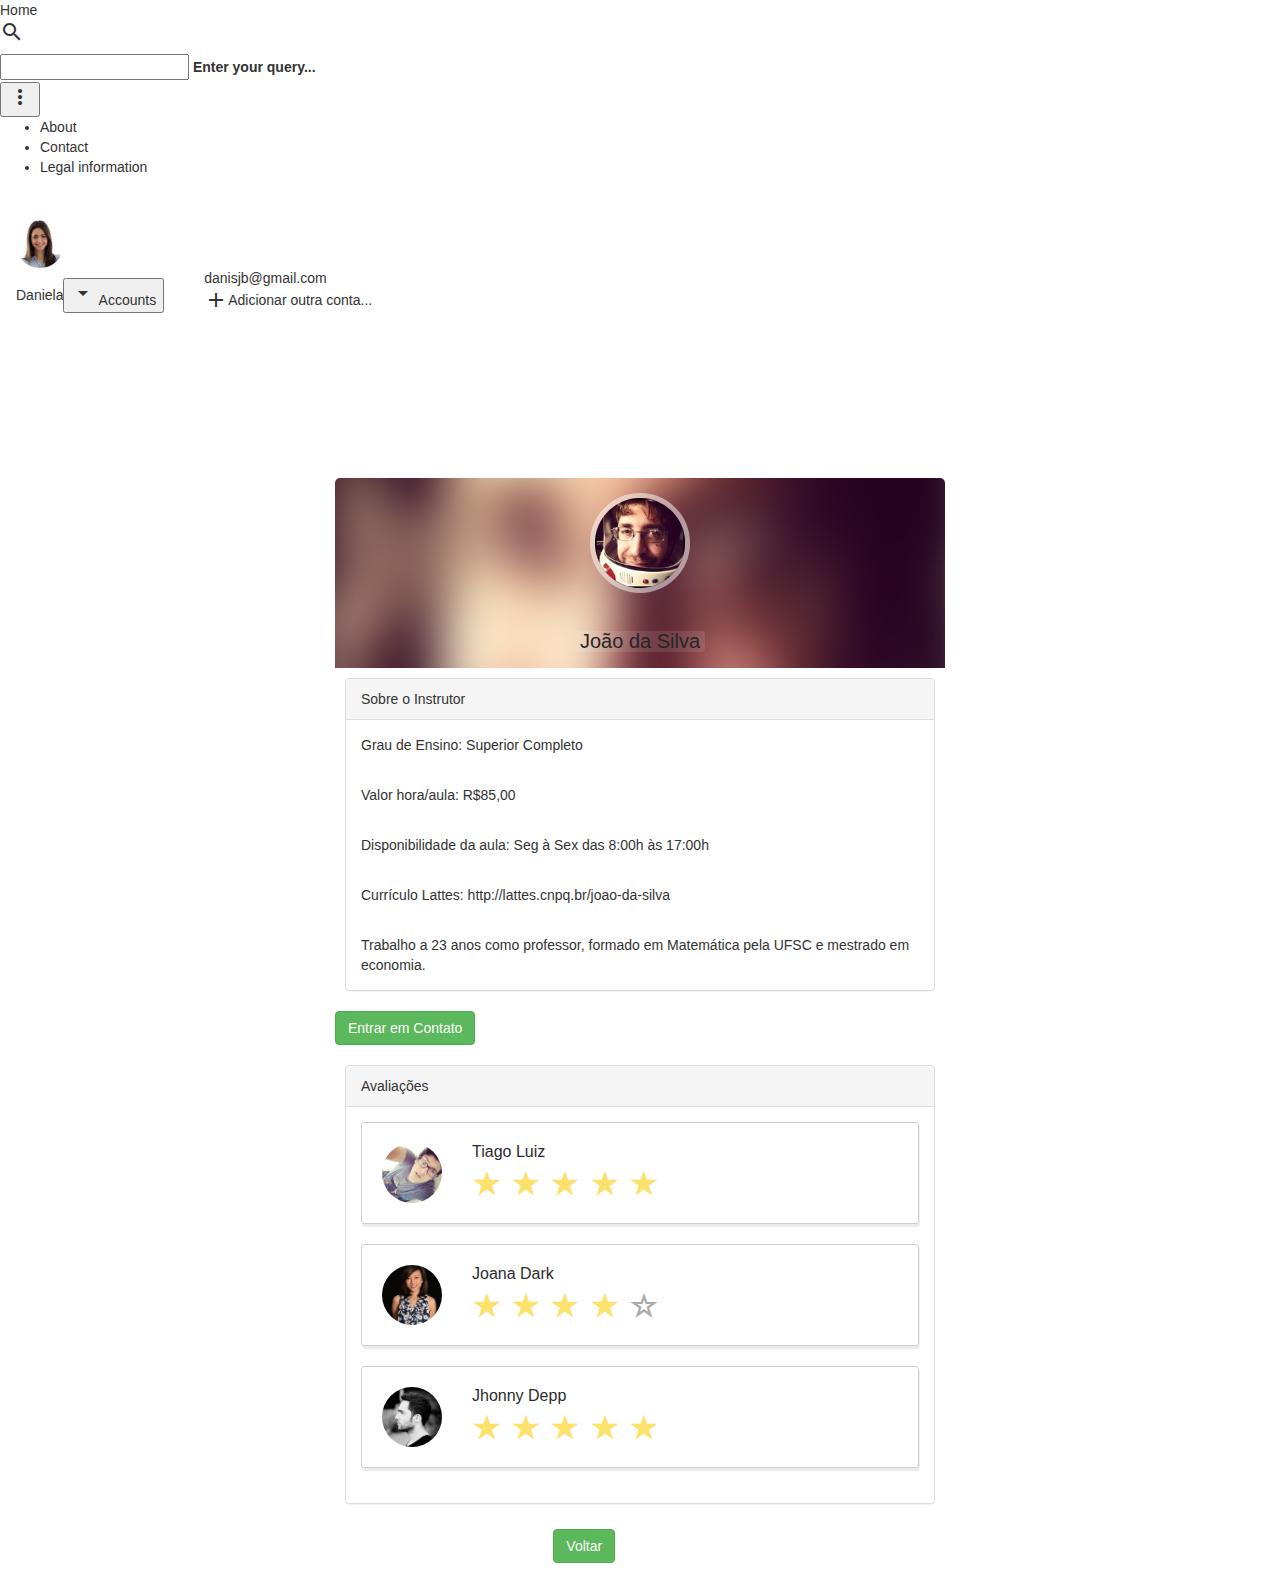
<file: tela-pessoa.html>
<!doctype html>
<html lang="en">
  <head>
    <meta charset="utf-8">
    <meta http-equiv="X-UA-Compatible" content="IE=edge">
    <meta name="description" content="A front-end template that helps you build fast, modern mobile web apps.">
    <meta name="viewport" content="width=device-width, initial-scale=1.0, minimum-scale=1.0">
    <title>Informações do Usuário</title>

    <meta name="mobile-web-app-capable" content="yes">
    <link rel="icon" sizes="192x192" href="images/android-desktop.png">
    <meta name="apple-mobile-web-app-capable" content="yes">
    <meta name="apple-mobile-web-app-status-bar-style" content="black">
    <meta name="apple-mobile-web-app-title" content="Material Design Lite">
    <link rel="apple-touch-icon-precomposed" href="images/ios-desktop.png">
    <meta name="msapplication-TileImage" content="images/touch/ms-touch-icon-144x144-precomposed.png">
    <meta name="msapplication-TileColor" content="#3372DF">

    <link rel="shortcut icon" href="images/favicon.png">

    <link rel="stylesheet" href="https://fonts.googleapis.com/css?family=Roboto:regular,bold,italic,thin,light,bolditalic,black,medium&amp;lang=en">
    <link rel="stylesheet" href="https://fonts.googleapis.com/icon?family=Material+Icons">
    <link rel="stylesheet" href="https://code.getmdl.io/1.3.0/material.cyan-light_blue.min.css">
    <link rel="stylesheet" href="styles.css">
    <style>
    #view-source {
      position: fixed;
      display: block;
      right: 0;
      bottom: 0;
      margin-right: 40px;
      margin-bottom: 40px;
      z-index: 900;
    }
    </style>

    <link href="./assets/bootstrap.min.css" rel="stylesheet" id="bootstrap-css">
    <link href="./perfil-cuidador.css" rel="stylesheet">
    <link href="./assets/star-rating.css" media="all" rel="stylesheet" type="text/css" />
    <link href="./assets/fontawesome/css/all.css" rel="stylesheet" id="bootstrap-css">
    <link rel="stylesheet" href="assets/css/article-lists/article-list-vertical.css">
    <script src="./assets/jquery-1.11.1.min.js"></script>
    <script src="./assets/bootstrap.min.js"></script>
    <script src="./assets/star-rating.js" type="text/javascript"></script>
    <script src="./perfil-cuidador.js"></script>

  </head>

  <body>
    <div class="demo-layout mdl-layout mdl-js-layout mdl-layout--fixed-drawer mdl-layout--fixed-header">
      <header class="demo-header mdl-layout__header mdl-color--grey-100 mdl-color-text--grey-600">
        <div class="mdl-layout__header-row">
          <span class="mdl-layout-title">Home</span>
          <div class="mdl-layout-spacer"></div>
          <div class="mdl-textfield mdl-js-textfield mdl-textfield--expandable">
            <label class="mdl-button mdl-js-button mdl-button--icon" for="search">
              <i class="material-icons">search</i>
            </label>
            <div class="mdl-textfield__expandable-holder">
              <input class="mdl-textfield__input" type="text" id="search">
              <label class="mdl-textfield__label" for="search">Enter your query...</label>
            </div>
          </div>
          <button class="mdl-button mdl-js-button mdl-js-ripple-effect mdl-button--icon" id="hdrbtn">
            <i class="material-icons">more_vert</i>
          </button>
          <ul class="mdl-menu mdl-js-menu mdl-js-ripple-effect mdl-menu--bottom-right" for="hdrbtn">
            <li class="mdl-menu__item">About</li>
            <li class="mdl-menu__item">Contact</li>
            <li class="mdl-menu__item">Legal information</li>
          </ul>
        </div>
      </header>
      <div class="demo-drawer mdl-layout__drawer mdl-color--blue-grey-900 mdl-color-text--blue-grey-50">
        <header class="demo-drawer-header">
          <img src="assets/images/avatars/9.jpeg" class="demo-avatar">
          <div class="demo-avatar-dropdown">
            <span>Daniela</span>
            <div class="mdl-layout-spacer"></div>
            <button id="accbtn" class="mdl-button mdl-js-button mdl-js-ripple-effect mdl-button--icon">
              <i class="material-icons" role="presentation">arrow_drop_down</i>
              <span class="visuallyhidden">Accounts</span>
            </button>
            <ul class="mdl-menu mdl-menu--bottom-right mdl-js-menu mdl-js-ripple-effect" for="accbtn">
              <li class="mdl-menu__item">danisjb@gmail.com</li>
              <li class="mdl-menu__item"><i class="material-icons">add</i>Adicionar outra conta...</li>
            </ul>
          </div>
        </header>
        <nav class="demo-navigation mdl-navigation mdl-color--blue-grey-800">
          <a class="mdl-navigation__link" href=""><i class="mdl-color-text--blue-grey-400 material-icons" role="presentation">home</i>Home</a>
          <a class="mdl-navigation__link" href=""><i class="mdl-color-text--blue-grey-400 material-icons" role="presentation">inbox</i>Mensagens</a>
          <a class="mdl-navigation__link" href=""><i class="mdl-color-text--blue-grey-400 material-icons" role="presentation">forum</i>Fórum</a>
          <a class="mdl-navigation__link" href=""><i class="mdl-color-text--blue-grey-400 material-icons"  role="presentation">settings</i>Configurações</a>
          <div class="mdl-layout-spacer"></div>
          <a class="mdl-navigation__link" href=""><i class="mdl-color-text--blue-grey-400 material-icons" role="presentation">help_outline</i><span class="visuallyhidden">Help</span></a>
        </nav>
      </div>

      <main>
        <div class="col-lg-6 col-sm-6 col-sm-offset-3 col-lg-offset-3">
            <div class="card hovercard">
                <div class="card-background">
                    <img class="card-bkimg" alt="" src="assets/images/avatars/1.jpg">
                    <!-- http://lorempixel.com/850/280/people/9/ -->
                </div>
                <div class="useravatar">
                    <img alt="" src="assets/images/avatars/1.jpg">
                </div>
                <div class="card-info">
                    <span class="card-title">João da Silva</span>
                </div>
            </div>

            <div class="panel panel-default" style="margin: 10px;">
                <div class="panel-heading">Sobre o Instrutor</div>
                <div class="panel-body">Grau de Ensino: Superior Completo</div>
                <div class="panel-body">Valor hora/aula: R$85,00</div>
                <div class="panel-body">Disponibilidade da aula: Seg à Sex das 8:00h às 17:00h</div>
                <div class="panel-body">Currículo Lattes: http://lattes.cnpq.br/joao-da-silva</div>
                <div class="panel-body">Trabalho a 23 anos como professor, formado em Matemática pela UFSC e mestrado em economia.</div>
            </div>

            <div class="" style="margin-top: 1px;">
                <a href="#myModal" data-toggle="modal" type="button" class="btn trigger-btn btn-success">Entrar em Contato</a>
            </div>

            <div class="panel panel-default" style="margin: 10px;">
                <div class="panel-heading">Avaliações</div>
                <div class="panel-body">
                    <ul class="article-list-vertical">

                            <li>
                                <a href="#" style="background-image: url('assets/images/avatars/3.jpg'); border-radius: 50%; margin: 20px; width: 60px; height: 60px;"></a>
                                <div style="max-width: 247px; padding: 20px 10px 20px 10px;">
                                    <h2>
                                        <a href="#">Tiago Luiz</a>
                                    </h2>
                                    <div style="padding: 0px; padding-top: 10px;">
                                        <div class="rating-container rating-xs rating-animate rating-disabled" style="padding: 0px;">
                                                <div class="rating-stars"  style="padding: 0px;">
                                                    <span class="empty-stars">
                                                        <span class="star">
                                                            <i class="glyphicon glyphicon-star" style="color: #fde16d;"></i>
                                                        </span>
                                                        <span class="star">
                                                            <i class="glyphicon glyphicon-star" style="color: #fde16d;"></i>
                                                        </span>
                                                        <span class="star">
                                                            <i class="glyphicon glyphicon-star" style="color: #fde16d;"></i>
                                                        </span>
                                                        <span class="star">
                                                            <i class="glyphicon glyphicon-star" style="color: #fde16d;"></i>
                                                        </span>
                                                        <span class="star">
                                                            <i class="glyphicon glyphicon-star" style="color: #fde16d;"></i>
                                                        </span>
                                                    </span>
                                                </div>
                                            </div>
                                    </div>
                                </div>
                            </li>

                            <li>
                                <a href="#" style="background-image: url('assets/images/avatars/2.jpg'); border-radius: 50%; margin: 20px; width: 60px; height: 60px;"></a>
                                <div style="max-width: 247px; padding: 20px 10px 20px 10px;">
                                    <h2>
                                        <a href="#">Joana Dark</a>
                                    </h2>
                                    <div style="padding: 0px; padding-top: 10px;">
                                        <div class="rating-container rating-xs rating-animate rating-disabled" style="padding: 0px;">
                                            <div class="rating-stars"  style="padding: 0px;">
                                                <span class="empty-stars">
                                                    <span class="star">
                                                        <i class="glyphicon glyphicon-star" style="color: #fde16d;"></i>
                                                    </span>
                                                    <span class="star">
                                                        <i class="glyphicon glyphicon-star" style="color: #fde16d;"></i>
                                                    </span>
                                                    <span class="star">
                                                        <i class="glyphicon glyphicon-star" style="color: #fde16d;"></i>
                                                    </span>
                                                    <span class="star">
                                                        <i class="glyphicon glyphicon-star" style="color: #fde16d;"></i>
                                                    </span>
                                                    <span class="star">
                                                        <i class="glyphicon glyphicon-star-empty"></i>
                                                    </span>
                                                </span>
                                            </div>
                                        </div>
                                    </div>
                                </div>
                            </li>

                            <li>
                                <a href="#" style="background-image: url('assets/images/avatars/4.jpg'); border-radius: 50%; margin: 20px; width: 60px; height: 60px;"></a>
                                <div style="max-width: 247px; padding: 20px 10px 20px 10px;">
                                    <h2>
                                        <a href="#">Jhonny Depp</a>
                                    </h2>
                                    <div style="padding: 0px; padding-top: 10px;">
                                        <div class="rating-container rating-xs rating-animate rating-disabled" style="padding: 0px;">
                                                <div class="rating-stars"  style="padding: 0px;">
                                                    <span class="empty-stars">
                                                        <span class="star">
                                                            <i class="glyphicon glyphicon-star" style="color: #fde16d;"></i>
                                                        </span>
                                                        <span class="star">
                                                            <i class="glyphicon glyphicon-star" style="color: #fde16d;"></i>
                                                        </span>
                                                        <span class="star">
                                                            <i class="glyphicon glyphicon-star" style="color: #fde16d;"></i>
                                                        </span>
                                                        <span class="star">
                                                            <i class="glyphicon glyphicon-star" style="color: #fde16d;"></i>
                                                        </span>
                                                        <span class="star">
                                                            <i class="glyphicon glyphicon-star" style="color: #fde16d;"></i>
                                                        </span>
                                                    </span>
                                                </div>
                                            </div>
                                    </div>
                                </div>
                            </li>

                    </ul>
                </div>
            </div>


            <div class="col-sm-4 col-sm-offset-4" style="margin-top: 5px;">
                <a href="file:///C:/Users/usuario/Desktop/Hackathon/One7/index-novo.html" data-toggle="modal" type="button" class="btn trigger-btn btn-success">Voltar</a>
            </div>

            <!-- Modal HTML -->
            <div id="myModal" class="modal fade">
                <div class="modal-dialog modal-confirm">
                    <div class="modal-content">
                        <div class="modal-header">
                            <div class="icon-box">
                                <i class="fa fa-check"></i>
                            </div>
                            <button type="button" class="close" data-dismiss="modal" aria-hidden="true">&times;</button>
                        </div>
                        <div class="modal-body text-center">
                            <h4>Feito!</h4>
                            <p>O instrutor entrará em contanto com você para agendar a aula em breve.</p>
                            <button class="btn btn-success" data-dismiss="modal"><span>Fechar</span></button>
                        </div>
                    </div>
                </div>
            </div>




            <script>
                $('#rating-system').rating('refresh', { disabled: true, showClear: false, showCaption: false });

                $('#myModal').on('hidden.bs.modal', function (e) {
                    window.location.href = "./tela-pessoa.html";
                });
            </script>

      </main>


    </div>
      <svg xmlns="http://www.w3.org/2000/svg" xmlns:xlink="http://www.w3.org/1999/xlink" version="1.1" style="position: fixed; left: -1000px; height: -1000px;">
        <defs>
          <mask id="piemask" maskContentUnits="objectBoundingBox">
            <circle cx=0.5 cy=0.5 r=0.49 fill="white" />
            <circle cx=0.5 cy=0.5 r=0.40 fill="black" />
          </mask>
          <g id="piechart">
            <circle cx=0.5 cy=0.5 r=0.5 />
            <path d="M 0.5 0.5 0.5 0 A 0.5 0.5 0 0 1 0.95 0.28 z" stroke="none" fill="rgba(255, 255, 255, 0.75)" />
          </g>
        </defs>
      </svg>
      <svg version="1.1" xmlns="http://www.w3.org/2000/svg" xmlns:xlink="http://www.w3.org/1999/xlink" viewBox="0 0 500 250" style="position: fixed; left: -1000px; height: -1000px;">
        <defs>
          <g id="chart">
            <g id="Gridlines">
              <line fill="#888888" stroke="#888888" stroke-miterlimit="10" x1="0" y1="27.3" x2="468.3" y2="27.3" />
              <line fill="#888888" stroke="#888888" stroke-miterlimit="10" x1="0" y1="66.7" x2="468.3" y2="66.7" />
              <line fill="#888888" stroke="#888888" stroke-miterlimit="10" x1="0" y1="105.3" x2="468.3" y2="105.3" />
              <line fill="#888888" stroke="#888888" stroke-miterlimit="10" x1="0" y1="144.7" x2="468.3" y2="144.7" />
              <line fill="#888888" stroke="#888888" stroke-miterlimit="10" x1="0" y1="184.3" x2="468.3" y2="184.3" />
            </g>
            <g id="Numbers">
              <text transform="matrix(1 0 0 1 485 29.3333)" fill="#888888" font-family="'Roboto'" font-size="9">500</text>
              <text transform="matrix(1 0 0 1 485 69)" fill="#888888" font-family="'Roboto'" font-size="9">400</text>
              <text transform="matrix(1 0 0 1 485 109.3333)" fill="#888888" font-family="'Roboto'" font-size="9">300</text>
              <text transform="matrix(1 0 0 1 485 149)" fill="#888888" font-family="'Roboto'" font-size="9">200</text>
              <text transform="matrix(1 0 0 1 485 188.3333)" fill="#888888" font-family="'Roboto'" font-size="9">100</text>
              <text transform="matrix(1 0 0 1 0 249.0003)" fill="#888888" font-family="'Roboto'" font-size="9">1</text>
              <text transform="matrix(1 0 0 1 78 249.0003)" fill="#888888" font-family="'Roboto'" font-size="9">2</text>
              <text transform="matrix(1 0 0 1 154.6667 249.0003)" fill="#888888" font-family="'Roboto'" font-size="9">3</text>
              <text transform="matrix(1 0 0 1 232.1667 249.0003)" fill="#888888" font-family="'Roboto'" font-size="9">4</text>
              <text transform="matrix(1 0 0 1 309 249.0003)" fill="#888888" font-family="'Roboto'" font-size="9">5</text>
              <text transform="matrix(1 0 0 1 386.6667 249.0003)" fill="#888888" font-family="'Roboto'" font-size="9">6</text>
              <text transform="matrix(1 0 0 1 464.3333 249.0003)" fill="#888888" font-family="'Roboto'" font-size="9">7</text>
            </g>
            <g id="Layer_5">
              <polygon opacity="0.36" stroke-miterlimit="10" points="0,223.3 48,138.5 154.7,169 211,88.5
              294.5,80.5 380,165.2 437,75.5 469.5,223.3 	"/>
            </g>
            <g id="Layer_4">
              <polygon stroke-miterlimit="10" points="469.3,222.7 1,222.7 48.7,166.7 155.7,188.3 212,132.7
              296.7,128 380.7,184.3 436.7,125 	"/>
            </g>
          </g>
        </defs>
      </svg>

  </body>
</html>
</file>
<file: styles.css>
html, body {
  font-family: 'Roboto', 'Helvetica', sans-serif;
}
.demo-avatar {
  width: 48px;
  height: 48px;
  border-radius: 24px;
}
.demo-layout .mdl-layout__header .mdl-layout__drawer-button {
  color: rgba(0, 0, 0, 0.54);
}
.mdl-layout__drawer .avatar {
  margin-bottom: 16px;
}
.demo-drawer {
  border: none;
}

.demo-drawer .mdl-menu__container {
  z-index: -1;
}
.demo-drawer .demo-navigation {
  z-index: -2;
}

.demo-drawer .mdl-menu .mdl-menu__item {
  display: -webkit-flex;
  display: -ms-flexbox;
  display: flex;
  -webkit-align-items: center;
      -ms-flex-align: center;
          align-items: center;
}
.demo-drawer-header {
  box-sizing: border-box;
  display: -webkit-flex;
  display: -ms-flexbox;
  display: flex;
  -webkit-flex-direction: column;
      -ms-flex-direction: column;
          flex-direction: column;
  -webkit-justify-content: flex-end;
      -ms-flex-pack: end;
          justify-content: flex-end;
  padding: 16px;
  height: 151px;
}
.demo-avatar-dropdown {
  display: -webkit-flex;
  display: -ms-flexbox;
  display: flex;
  position: relative;
  -webkit-flex-direction: row;
      -ms-flex-direction: row;
          flex-direction: row;
  -webkit-align-items: center;
      -ms-flex-align: center;
          align-items: center;
  width: 100%;
}

.demo-navigation {
  -webkit-flex-grow: 1;
      -ms-flex-positive: 1;
          flex-grow: 1;
}
.demo-layout .demo-navigation .mdl-navigation__link {
  display: -webkit-flex !important;
  display: -ms-flexbox !important;
  display: flex !important;
  -webkit-flex-direction: row;
      -ms-flex-direction: row;
          flex-direction: row;
  -webkit-align-items: center;
      -ms-flex-align: center;
          align-items: center;
  color: rgba(255, 255, 255, 0.56);
  font-weight: 500;
}
.demo-layout .demo-navigation .mdl-navigation__link:hover {
  background-color: #00BCD4;
  color: #37474F;
}
.demo-navigation .mdl-navigation__link .material-icons {
  font-size: 24px;
  color: rgba(255, 255, 255, 0.56);
  margin-right: 32px;
}

.demo-content {
  max-width: 1080px;
}

.demo-charts {
  -webkit-align-items: center;
      -ms-flex-align: center;
          align-items: center;
}
.demo-chart:nth-child(1) {
  color: #ACEC00;
}
.demo-chart:nth-child(2) {
  color: #00BBD6;
}
.demo-chart:nth-child(3) {
  color: #BA65C9;
}
.demo-chart:nth-child(4) {
  color: #EF3C79;
}
.demo-graphs {
  padding: 16px 32px;
  display: -webkit-flex;
  display: -ms-flexbox;
  display: flex;
  -webkit-flex-direction: column;
      -ms-flex-direction: column;
          flex-direction: column;
  -webkit-align-items: stretch;
      -ms-flex-align: stretch;
          align-items: stretch;
}



_:-ms-input-placeholder, :root .demo-graphs {
  min-height: 664px;
}
_:-ms-input-placeholder, :root .demo-graph {
  max-height: 300px;
}

.demo-graph:nth-child(1) {
  color: #00b9d8;
}
.demo-graph:nth-child(2) {
  color: #d9006e;
}

.demo-cards {
  -webkit-align-items: flex-start;
      -ms-flex-align: start;
          align-items: flex-start;
  -webkit-align-content: flex-start;
      -ms-flex-line-pack: start;
          align-content: flex-start;
}
.demo-cards .demo-separator {
  height: 32px;
}
.demo-cards .mdl-card__title.mdl-card__title {
  color: white;
  font-size: 24px;
  font-weight: 400;
}
.demo-cards ul {
  padding: 0;
}
.demo-cards h3 {
  font-size: 1em;
}
.demo-updates .mdl-card__title {
  min-height: 200px;
  background-image: url('images/dog.png');
  background-position: 90% 100%;
  background-repeat: no-repeat;
}
.demo-cards .mdl-card__actions a {
  color: #00BCD4;
  text-decoration: none;
}

.demo-options h3 {
  margin: 0;
}
.demo-options .mdl-checkbox__box-outline {
  border-color: rgba(255, 255, 255, 0.89);
}
.demo-options ul {
  margin: 0;
  list-style-type: none;
}
.demo-options li {
  margin: 4px 0;
}
.demo-options .material-icons {
  color: rgba(255, 255, 255, 0.89);
}
.demo-options .mdl-card__actions {
  height: 64px;
  display: -webkit-flex;
  display: -ms-flexbox;
  display: flex;
  box-sizing: border-box;
  -webkit-align-items: center;
      -ms-flex-align: center;
          align-items: center;
}

h3{
	text-align: center;
}
</file>
<file: perfil-cuidador.css>
/* USER PROFILE PAGE */
.card {
    margin-top: 20px;
    padding: 30px;
    background-color: rgba(214, 224, 226, 0.2);
    -webkit-border-top-left-radius:5px;
    -moz-border-top-left-radius:5px;
    border-top-left-radius:5px;
    -webkit-border-top-right-radius:5px;
    -moz-border-top-right-radius:5px;
    border-top-right-radius:5px;
    -webkit-box-sizing: border-box;
    -moz-box-sizing: border-box;
    box-sizing: border-box;
}
.card.hovercard {
    position: relative;
    padding-top: 0;
    overflow: hidden;
    text-align: center;
    background-color: #fff;
    background-color: rgba(255, 255, 255, 1);
}
.card.hovercard .card-background {
    height: 160px;
}
.card-background img {
    -webkit-filter: blur(25px);
    -moz-filter: blur(25px);
    -o-filter: blur(25px);
    -ms-filter: blur(25px);
    filter: blur(25px);
    margin-left: -100px;
    margin-top: -200px;
    min-width: 130%;
}
.card.hovercard .useravatar {
    position: absolute;
    top: 15px;
    left: 0;
    right: 0;
}
.card.hovercard .useravatar img {
    width: 100px;
    height: 100px;
    max-width: 100px;
    max-height: 100px;
    -webkit-border-radius: 50%;
    -moz-border-radius: 50%;
    border-radius: 50%;
    border: 5px solid rgba(255, 255, 255, 0.5);
}
.card.hovercard .card-info {
    position: absolute;
    bottom: 14px;
    left: 0;
    right: 0;
}
.card.hovercard .card-info .card-title {
    padding:0 5px;
    font-size: 20px;
    line-height: 1;
    color: #262626;
    background-color: rgba(255, 255, 255, 0.1);
    -webkit-border-radius: 4px;
    -moz-border-radius: 4px;
    border-radius: 4px;
}
.card.hovercard .card-info {
    overflow: hidden;
    font-size: 12px;
    line-height: 20px;
    color: #737373;
    text-overflow: ellipsis;
}
.card.hovercard .bottom {
    padding: 0 20px;
    margin-bottom: 17px;
}
.btn-pref .btn {
    -webkit-border-radius:0 !important;
}



.modal-confirm {
    color: #434e65;
    width: 525px;
}
.modal-confirm .modal-content {
    padding: 20px;
    font-size: 16px;
    border-radius: 5px;
    border: none;
}
.modal-confirm .modal-header {
    background: #47c9a2;
    border-bottom: none;
    position: relative;
    text-align: center;
    margin: -20px -20px 0;
    border-radius: 5px 5px 0 0;
    padding: 35px;
}
.modal-confirm h4 {
    text-align: center;
    font-size: 36px;
    margin: 10px 0;
}
.modal-confirm .form-control, .modal-confirm .btn {
    min-height: 40px;
    border-radius: 3px;
}
.modal-confirm .close {
    position: absolute;
    top: 15px;
    right: 15px;
    color: #fff;
    text-shadow: none;
    opacity: 0.5;
}
.modal-confirm .close:hover {
    opacity: 0.8;
}
.modal-confirm .icon-box {
    color: #fff;
    width: 95px;
    height: 95px;
    display: inline-block;
    border-radius: 50%;
    z-index: 9;
    border: 5px solid #fff;
    padding: 15px;
    text-align: center;
}
.modal-confirm .icon-box i {
    font-size: 64px;
    margin: -4px 0 0 -4px;
}
.modal-confirm.modal-dialog {
    margin-top: 80px;
}
.modal-confirm .btn {
    color: #fff;
    border-radius: 4px;
    background: #eeb711;
    text-decoration: none;
    transition: all 0.4s;
    line-height: normal;
    border-radius: 30px;
    margin-top: 10px;
    padding: 6px 20px;
    border: none;
}
.modal-confirm .btn:hover, .modal-confirm .btn:focus {
    background: #eda645;
    outline: none;
}
.modal-confirm .btn span {
    margin: 1px 3px 0;
    float: left;
}
.modal-confirm .btn i {
    margin-left: 1px;
    font-size: 20px;
    float: right;
}
.trigger-btn {
    display: inline-block;
    margin: 10px auto;
    
}
</file>
<file: assets/css/article-lists/article-list-vertical.css>
.article-list-vertical{
    list-style:none;
    margin: 0 auto;
    max-width: 600px;
    text-align: center;
    padding: 0;
}

.article-list-vertical li{
    display: block;
    box-sizing:border-box;
    border-radius: 3px;
    text-align: left;
    box-shadow: 1px 3px 1px 0 rgba(0, 0, 0, 0.08);
    border:1px solid #cfcfcf;
    overflow: hidden;
    background-color: #fff;

    font: normal 13px sans-serif;

    margin-bottom: 20px;
    max-width: 575px;
}

/* Article photo */

.article-list-vertical li > a{
    float: left;
    width: 170px;
    height: 170px;
    display: block;

    background-size: cover;
}

.article-list-vertical li div{
    float: left;
    box-sizing: border-box;

    max-width: 350px;
    padding: 30px;
}

/* Article title */

.article-list-vertical li div h2{
    font-size: 16px;
    overflow: hidden;
    text-overflow: ellipsis;
    white-space: nowrap;
    margin:0;
}

.article-list-vertical li div h2 a{
    color: #2b2b2b;
    text-decoration: none;
}

/* Article excerpt */

.article-list-vertical li div p{
    line-height: 20px;
    color: #5d5d5d;

    margin: 20px 0;
}

.article-list-vertical li a.read-more{
    background-color: #87bcd7;
    cursor: pointer;
    font-size: 12px;
    color: #ffffff;
    text-decoration: none;
    padding: 4px 8px;
    border-radius: 2px;
    margin: 20px 0;
    font-weight: bold;
}

@media (max-width: 600px){

    .article-list-vertical{
        max-width: 350px;
    }

    .article-list-vertical li{
        max-width: 325px;
    }

    .article-list-vertical li > a{
        float: none;
        width: 100%;
    }

    .article-list-vertical li div{
        float: none;
        padding: 30px;
    }

}
</file>
<file: assets/star-rating.css>
/*!
 * bootstrap-star-rating v4.0.3
 * http://plugins.krajee.com/star-rating
 *
 * Author: Kartik Visweswaran
 * Copyright: 2013 - 2017, Kartik Visweswaran, Krajee.com
 *
 * Licensed under the BSD 3-Clause
 * https://github.com/kartik-v/bootstrap-star-rating/blob/master/LICENSE.md
 */
.rating-loading {
    width: 25px;
    height: 25px;
    font-size: 0;
    color: #fff;
    background: transparent url('../img/loading.gif') top left no-repeat;
    border: none;
}

/*
 * Stars & Input
 */
.rating-container .rating-stars {
    position: relative;
    cursor: pointer;
    vertical-align: middle;
    display: inline-block;
    overflow: hidden;
    white-space: nowrap;
}

.rating-container .rating-input {
    position: absolute;
    cursor: pointer;
    width: 100%;
    height: 1px;
    bottom: 0;
    left: 0;
    font-size: 1px;
    border: none;
    background: none;
    padding: 0;
    margin: 0;
}

.rating-disabled .rating-input, .rating-disabled .rating-stars {
    cursor: not-allowed;
}

.rating-container .star {
    display: inline-block;
    margin: 0 3px;
    text-align: center;
}

.rating-container .empty-stars {
    color: #aaa;
}

.rating-container .filled-stars {
    position: absolute;
    left: 0;
    top: 0;
    margin: auto;
    color: #fde16d;
    white-space: nowrap;
    overflow: hidden;
    -webkit-text-stroke: 1px #777;
    text-shadow: 1px 1px #999;
}

.rating-rtl {
    float: right;
}

.rating-animate .filled-stars {
    transition: width 0.25s ease;
    -o-transition: width 0.25s ease;
    -moz-transition: width 0.25s ease;
    -webkit-transition: width 0.25s ease;
}

.rating-rtl .filled-stars {
    left: auto;
    right: 0;
    -moz-transform: matrix(-1, 0, 0, 1, 0, 0) translate3d(0, 0, 0);
    -webkit-transform: matrix(-1, 0, 0, 1, 0, 0) translate3d(0, 0, 0);
    -o-transform: matrix(-1, 0, 0, 1, 0, 0) translate3d(0, 0, 0);
    transform: matrix(-1, 0, 0, 1, 0, 0) translate3d(0, 0, 0);
}

.rating-rtl.is-star .filled-stars {
    right: 0.06em;
}

.rating-rtl.is-heart .empty-stars {
    margin-right: 0.07em;
}

/**
 * Sizes
 */
.rating-xl {
    font-size: 4.89em;
}

.rating-lg {
    font-size: 3.91em;
}

.rating-md {
    font-size: 3.13em;
}

.rating-sm {
    font-size: 2.5em;
}

.rating-xs {
    font-size: 2em;
}

.rating-xl {
    font-size: 4.89em;
}

/**
 * Clear
 */
.rating-container .clear-rating {
    color: #aaa;
    cursor: not-allowed;
    display: inline-block;
    vertical-align: middle;
    font-size: 60%;
}

.clear-rating-active {
    cursor: pointer !important;
}

.clear-rating-active:hover {
    color: #843534;
}

.rating-container .clear-rating {
    padding-right: 5px;
}

/**
 * Caption
 */

/* extend support to BS4 */
.rating-container .caption .label {
    display: inline-block;
    padding: .25em .4em;
    line-height: 1;
    text-align: center;
    vertical-align: baseline;
    border-radius: .25rem;
}

.rating-container .caption {
    color: #999;
    display: inline-block;
    vertical-align: middle;
    font-size: 60%;
    margin-top: -0.6em;
}

.rating-container .caption {
    margin-left: 5px;
    margin-right: 0;
}

.rating-rtl .caption {
    margin-right: 5px;
    margin-left: 0;
}

/**
 * Print
 */
@media print {
    .rating-container .clear-rating {
        display: none;
    }
}
</file>
